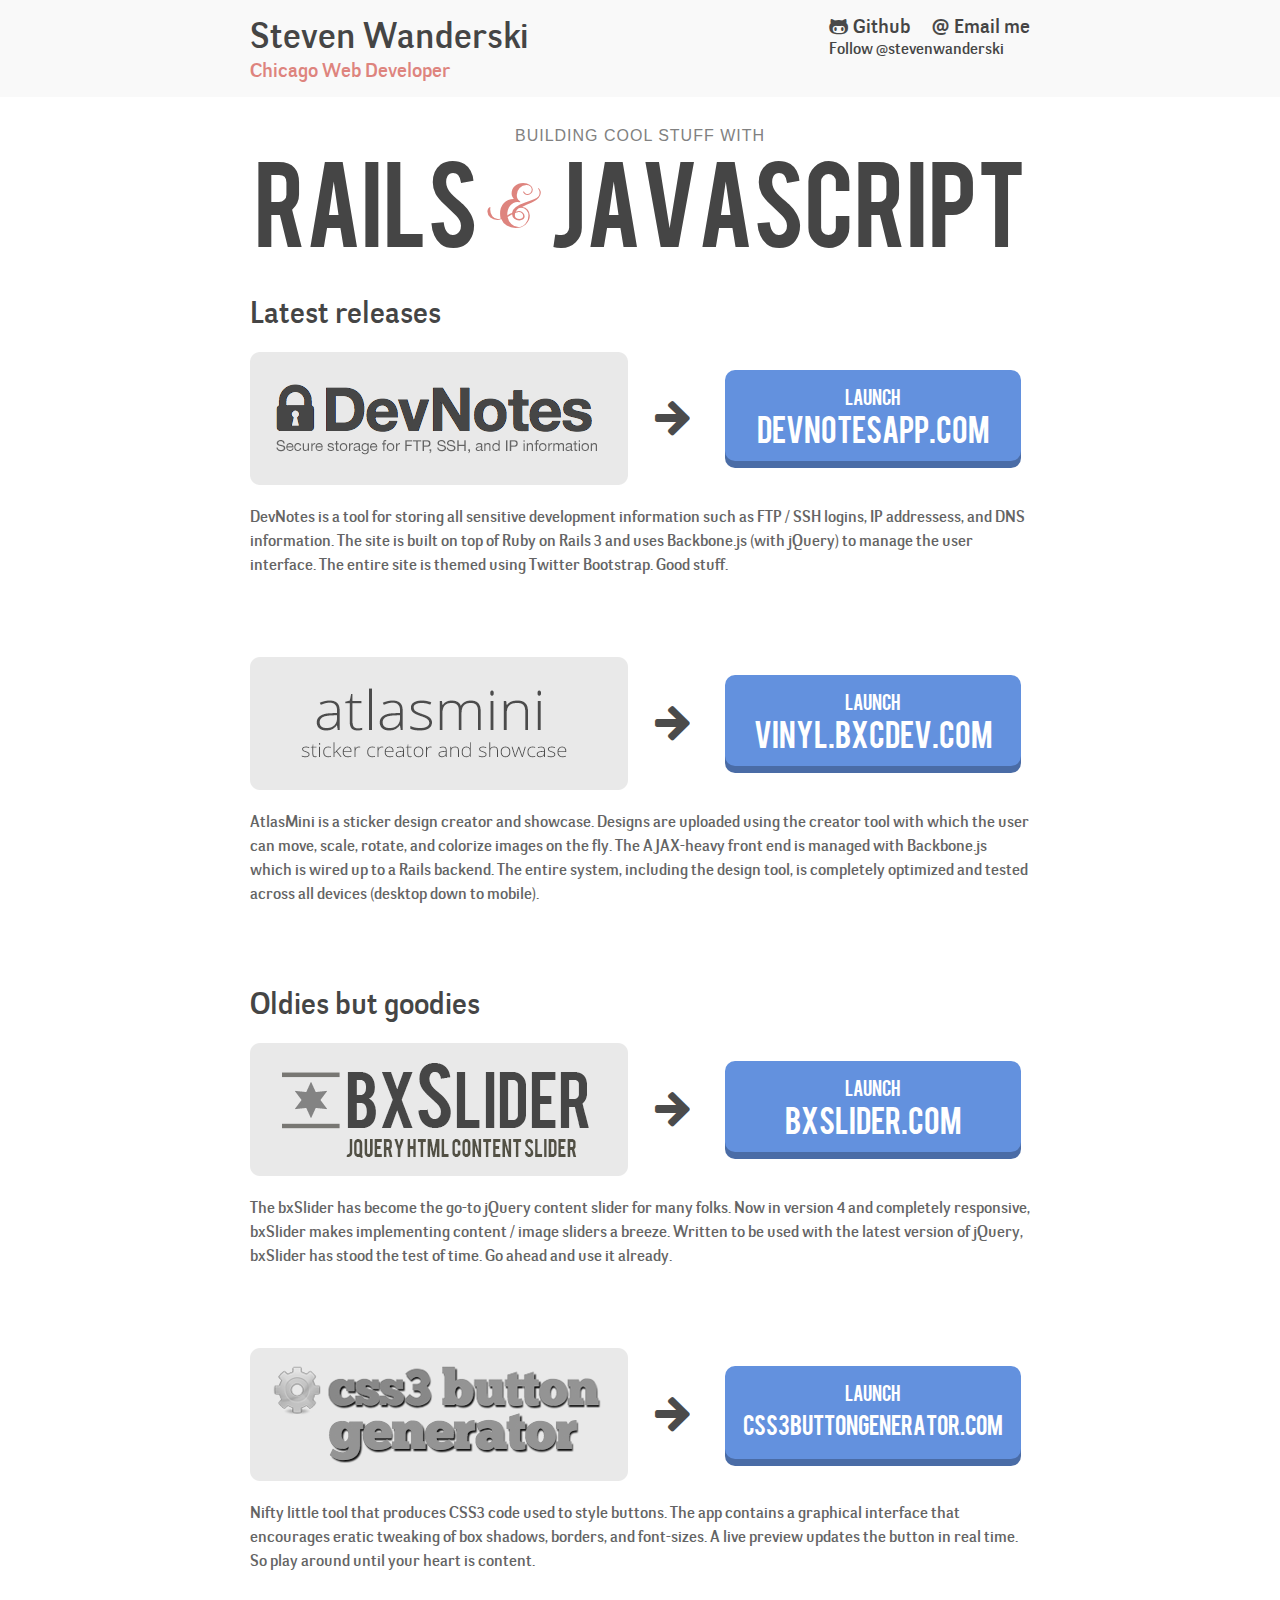
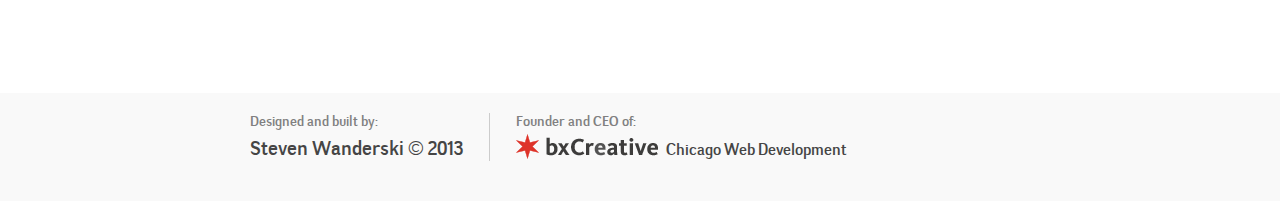
<file: index.html>
<!DOCTYPE html>
<head>
	<title>Steven Wanderski | Chicago Web Developer | Ruby on Rails Developer</title>
	<meta name="viewport" content="width=device-width, minimum-scale=1.0, maximum-scale=1.0, user-scalable=no">
	<meta name="google-site-verification" content="aFpnXkXKW8THv0ZMAaifXGRAYDEd8NdUnj5QtIpD1AU" />
	<link rel="stylesheet" href="css/styles.css" type="text/css" media="screen" title="no title" charset="utf-8">
	<script src="js/jquery-1.8.2.min.js" type="text/javascript" charset="utf-8"></script>
	<script src="js/jquery.validate.min.js" type="text/javascript" charset="utf-8"></script>
	<script src="js/scripts.js" type="text/javascript" charset="utf-8"></script>
	<script type="text/javascript">

	  var _gaq = _gaq || [];
	  _gaq.push(['_setAccount', 'UA-36499930-8']);
	  _gaq.push(['_trackPageview']);

	  (function() {
	    var ga = document.createElement('script'); ga.type = 'text/javascript'; ga.async = true;
	    ga.src = ('https:' == document.location.protocol ? 'https://ssl' : 'http://www') + '.google-analytics.com/ga.js';
	    var s = document.getElementsByTagName('script')[0]; s.parentNode.insertBefore(ga, s);
	  })();

	</script>
</head>

<body>

	<header>
		<div class="inner clearfix">

			<div class="left">
				<h2>Steven Wanderski</h2>
				<h3>Chicago Web Developer</h3>
			</div>

			<div class="right">
				<div class="email">
					<a href="http://bxcreative.com/contact" target="_blank"><span class="icon-at"></span>Email me</a>
				</div>
				<div class="github">
					<a href="https://github.com/wandoledzep" target="_blank"><span class="icon-github"></span> Github</a>
				</div>
				<div class="twitter">
					<a href="https://twitter.com/stevenwanderski" class="twitter-follow-button" data-show-count="false" data-size="large">Follow @stevenwanderski</a>
					<script>!function(d,s,id){var js,fjs=d.getElementsByTagName(s)[0],p=/^http:/.test(d.location)?'http':'https';if(!d.getElementById(id)){js=d.createElement(s);js.id=id;js.src=p+'://platform.twitter.com/widgets.js';fjs.parentNode.insertBefore(js,fjs);}}(document, 'script', 'twitter-wjs');</script>
				</div>
			</div>

		</div>
	</header>

	<section id="main">
		<div class="inner">

			<div id="contact-wrap">
				<div id="contact">

					<div id="contact-form">
						<h4>What's on your mind?</h4>
						<div class="close"><a href=""><span class="icon-cancel"></span>Close</a></div>
						<form method="POST" action="">
							<div class="form-item">
								<label for="name">Name</label>
								<input type="text" name="name" value="" id="name" class="required" />
							</div>
							<div class="form-item">
								<label for="email">Email</label>
								<input type="text" name="email" value="" id="email" class="required email" />
							</div>
							<div class="form-item">
								<label for="message">Message</label>
								<textarea name="message" id="message" class="required"></textarea>
							</div>
							<div class="form-item">
								<input type="submit" value="Send" class="submit" />
							</div>
						</form>
					</div>

					<div id="contact-success">
						<h4>Sweet!</h4>
						<p>Thanks for the note. We will be in touch shortly. Closing now...</p>
					</div>

					<div id="contact-error">
						<h4>Oh no!</h4>
						<p>Something went wrong. Please refresh the page and try again.</p>
					</div>

				</div>
			</div>

			<div class="sub-tagline">Building cool stuff with</div>
			<h1>Rails <span>&amp;</span> Javascript</h1>

			<h3>Latest releases</h3>

			<div class="project project-devnotes clearfix">
				<div class="project-logo"><img src="images/logo_devnotes.png" width="378" height="133" alt="Devnotes" /></div>
				<div class="project-arrow"><div class="icon-right"></div></div>
				<div class="project-launch">
					<a class="btn" href="https://devnotesapp.com" target="_blank">
						<span class="secondary">Launch</span>
						<span class="primary">devnotesapp.com</span>
					</a>
				</div>
				<p>DevNotes is a tool for storing all sensitive development information such as FTP / SSH logins, IP addressess, and DNS information. The site is built on top of Ruby on Rails 3 and uses Backbone.js (with jQuery) to manage the user interface. The entire site is themed using Twitter Bootstrap. Good stuff.</p>
			</div>

			<div class="project project-atals clearfix">
				<div class="project-logo"><img src="images/logo_atlas.png" width="378" height="133" alt="Atlas Mini" /></div>
				<div class="project-arrow"><div class="icon-right"></div></div>
				<div class="project-launch">
					<a class="btn" href="http://vinyl.bxcdev.com" target="_blank">
						<span class="secondary">Launch</span>
						<span class="primary">vinyl.bxcdev.com</span>
					</a>
				</div>
				<p>AtlasMini is a sticker design creator and showcase. Designs are uploaded using the creator tool with which the user can move, scale, rotate, and colorize images on the fly. The AJAX-heavy front end is managed with Backbone.js which is wired up to a Rails backend. The entire system, including the design tool, is completely optimized and tested across all devices (desktop down to mobile).</p>
			</div>

			<h3>Oldies but goodies</h3>

			<div class="project project-bxslider clearfix">
				<div class="project-logo"><img src="images/logo_bxslider.png" width="378" height="133" alt="bxSlider"></div>
				<div class="project-arrow"><div class="icon-right"></div></div>
				<div class="project-launch">
					<a class="btn" href="http://bxslider.com" target="_blank" onclick="function(){return false;}">
						<span class="secondary">Launch</span>
						<span class="primary">bxslider.com</span>
					</a>
				</div>
				<p>The bxSlider has become the go-to jQuery content slider for many folks. Now in version 4 and completely responsive, bxSlider makes implementing content / image sliders a breeze. Written to be used with the latest version of  jQuery, bxSlider has stood the test of time. Go ahead and use it already.</p>
			</div>

			<div class="project project-css3 clearfix">
				<div class="project-logo"><img src="images/logo_css3.png" width="378" height="133" alt="CSS3 Button Generator"></div>
				<div class="project-arrow"><div class="icon-right"></div></div>
				<div class="project-launch">
					<a class="btn" href="http://css3buttongenerator.com" target="_blank">
						<span class="secondary">Launch</span>
						<span class="primary">css3buttongenerator.com</span>
					</a>
				</div>
				<p>Nifty little tool that produces CSS3 code used to style buttons. The app contains a graphical interface that encourages eratic tweaking of box shadows, borders, and font-sizes. A live preview updates the button in real time. So play around until your heart is content.</p>
			</div>

		</div>
	</section>

	<footer>
		<div class="inner clearfix">

			<div class="left first">
				<p>Designed and built by:</p>
				<h5>Steven Wanderski &copy; 2013</h5>
			</div>

			<div class="left">
				<p>Founder and CEO of:</p>
				<img src="images/logo_bxcreative.png" width="142" height="25" alt="bxCreative"> <a href="http://bxcreative.com" target="_blank">Chicago Web Development</a>
			</div>

		</div>
	</footer>

</body>
</html>
</file>
<file: css/styles.css>
/** FONT IMPORTS ============================================= */

@font-face {
	font-family: 'Negotiate';
	src: url('../fonts/negotiate_free-webfont.eot');
	src: url('../fonts/negotiate_free-webfont.eot?#iefix') format('embedded-opentype'),
	     url('../fonts/negotiate_free-webfont.woff') format('woff'),
	     url('../fonts/negotiate_free-webfont.ttf') format('truetype'),
	     url('../fonts/negotiate_free-webfont.svg#webfont7AEiqOoJ') format('svg');
	font-weight: normal;
	font-style: normal;
}

@font-face {
	font-family: 'Bebas';
	src: url('../fonts/bebas-webfont.eot');
	src: url('../fonts/bebas-webfont.eot?#iefix') format('embedded-opentype'),
	     url('../fonts/bebas-webfont.woff') format('woff'),
	     url('../fonts/bebas-webfont.ttf') format('truetype'),
	     url('../fonts/bebas-webfont.svg#webfontOJIfwzl6') format('svg');
	font-weight: normal;
	font-style: normal;
}

@font-face {
  font-family: 'fontello';
  src: url("../fonts/fontello.eot");
  src: url("../fonts/fontello.eot?#iefix") format('embedded-opentype'), url("../fonts/fontello.woff") format('woff'), url("../fonts/fontello.ttf") format('truetype'), url("../fonts/fontello.svg#fontello") format('svg');
  font-weight: normal;
  font-style: normal;
}

@font-face {
  font-family: 'Cabin Condensed';
  font-style: normal;
  font-weight: normal;
  src: local('Cabin Condensed'), local('CabinCondensed'), url(http://themes.googleusercontent.com/static/fonts/cabincondensed/v4/B0txb0blf2N29WdYPJjMStL_YSxa0Ggq46JEtXTJ0Ts.woff) format('woff');
}

@font-face {
	font-family: 'ChopinScript';
	src: url('../fonts/chopinscript-webfont.eot');
	src: url('../fonts/chopinscript-webfont.eot?#iefix') format('embedded-opentype'),
	     url('../fonts/chopinscript-webfont.woff') format('woff'),
	     url('../fonts/chopinscript-webfont.ttf') format('truetype'),
	     url('../fonts/chopinscript-webfont.svg#chopinscriptregular') format('svg');
	font-weight: normal;
	font-style: normal;
}

/** FONT ICONS ============================================= */

[class^="icon-"]:before,
[class*=" icon-"]:before {
	color: #000;
  font-family: 'fontello';
  font-style: normal;
  font-weight: normal;
  speak: none;
  display: inline-block;
  text-decoration: inherit;
  width: 1em;
  margin-right: 0.2em;
  text-align: center;
  opacity: 0.7;
/* fix buttons height */
  line-height: 1em;
}

.icon-at:before { content: '\40'; } /* '@' */
.icon-right:before { content: '\2192'; } /* '→' */
.icon-github-text:before { content: '\f307'; } /* '' */
.icon-github:before { content: '\f308'; } /* '' */
.icon-block:before { content: '\1f6ab'; } /* '' */
.icon-cancel:before { content: '\2715'; } /* '✕' */

/** RESETS / FIXES ============================================= */

.clearfix:before,
.clearfix:after {
    content: "";
    display: table;
} 
.clearfix:after {
    clear: both;
}
.clearfix {
    zoom: 1; /* For IE 6/7 (trigger hasLayout) */
}

* {
	margin: 0;
	padding: 0;
	-moz-transition: all .35s;
	-webkit-transition: all .35s;
}

a {
	text-decoration: none;
	color: #454545;
	-moz-transition: color .25s, background-color .15s;
	-webkit-transition: color .25s, background-color .15s;
}

.left {
	float: left;
}

.right {
	float: right;
}

img {
  max-width: 100%;
  width: auto\9;
  height: auto;
  vertical-align: middle;
  border: 0;
}

h1, h2, h3, h4, h5, h6 {
	font-weight: normal;
}

/** TYPOGRAPHY ============================================= */

body {
	font-family: "Negotiate", "Arial", sans-serif;
	font-size: 1em;
	color: #454545;
}

header h2 {
	font-size: 2.25em;
	color: #454545;
}

header h3 {
	font-size: 1.25em;
	color: #de847e;
}

header .icon-github {
	font-size: .85em;
	color: #000;
}

header a:hover,
footer a:hover,
#contact a:hover {
	color: #6391de;
}

footer p {
	font-size: .875em;
	color: #808080;
	margin-bottom: 4px;
}

footer h5 {
	font-size: 1.25em;
}

.sub-tagline {
	text-align: center;
	text-transform: uppercase;
	color: #818181;
	font-family: "Cabin Condensed", "Arial";
	margin: 30px 0 10px;
	letter-spacing: 1px;
}

#main h1 {
	font-family: "Bebas";
	font-size: 6em;
	line-height: .9em;
	text-align: center;
	margin-bottom: 20px;
}

#main h1 span {
	font-size: .65em;
	font-family: "ChopinScript";
	color: #de847e;
	top: -20px;
	position: relative;
}

#main h3 {
	font-size: 1.875em;
	margin-bottom: 20px;
}

.project p {
	clear: both;
	color: #646464;
	line-height: 1.5em;
}

.project-css3 .btn .primary {
	font-size: 1.35em;
	line-height: 41px;
}

#contact h4 {
	font-size: 3em;
	margin-bottom: 10px;
	width: 75%;
}

/** LAYOUT ============================================= */

header .inner,
footer .inner,
#main {
	width: 780px;
	margin: 0 auto;
}

#main {
	padding-bottom: 40px;
}

header {
	background: #f9f9f9;
}

header .inner {
	padding: 14px 0;
	position: relative;
}

header .email {
	text-align: right;
	font-size: 1.25em;
	float: right;
}

header .github {
	text-align: right;
	font-size: 1.25em;
	float: right;
	margin-right: 20px;
}

footer .first {
	padding-right: 26px;
	margin-right: 26px;
	border-right: solid #ccc 1px;
}

footer .first p {
	margin-bottom: 6px;
}

footer img {
	vertical-align: bottom;
	margin-right: 5px;
}

.project {
	margin-bottom: 80px;
}

.project-logo {
	float: left;
	margin-bottom: 20px;
}

.project-arrow {
	float: left;
	margin: 40px 22px 0;
	font-size: 2.75em;
}

.project-launch {
	float: left;
	margin-top: 18px;
	width: 38%;
}

.btn {
	font-family: "Bebas", "Arial";
	color: #fff;
	background: #6391de;
	display: block;
	-webkit-border-radius: 10px;
	-moz-border-radius: 10px;
	border-radius: 10px;
	padding: 14px 0;
	text-align: center;
	width: 100%;
	-webkit-box-shadow: 0 7px 0 #4a6ca6;
	-moz-box-shadow: 0 7px 0 #4a6ca6;
	box-shadow: 0 7px 0 #4a6ca6;
	position: relative;
}

.btn span {
	display: block;
}

.btn .secondary {
	font-size: 1.125em;
}

.btn .primary {
	font-size: 1.875em;
}

.btn:hover {
	background: #72cb76;
	box-shadow: 0 7px 0 #549557;
}

.btn:active {
	box-shadow: none;
	top: 7px;
}

#contact-wrap,
#contact-success,
#contact-error {
	display: none;
}

#contact-wrap,
#contact-form,
#contact-success,
#contact-error {
	-webkit-transition: none;
	-moz-transition: none;
	transition: none;
}

/*#contact-success,
#contact-wrap {
	display: block;
}

#contact-form {
	display: none;
}
*/
#contact {
	background: #f9f9f9;
	border-radius: 10px;
	padding: 20px;
	margin: 30px 0;
	position: relative;
/*	height: 380px;*/
}

#contact label {
	display: block;
	margin-bottom: 3px;
	color: #888;
}

#contact label.error {
	display: none!important;
}

#contact input[type="text"],
#contact textarea {
	border: solid #ccc 1px;
	padding: 6px;
	font-family: "Negotiate", "Arial", sans-serif;
	font-size: 1em;
	width: 97%;
}

#contact textarea {
	height: 200px;
}

#contact input[type="text"]:focus,
#contact textarea:focus {
	border: solid #6391de 1px;
}

#contact input.error,
#contact textarea.error {
	border: solid red 1px!important;
}

#contact .form-item {
	margin-bottom: 10px;
}

#contact .close {
	position: absolute;
	top: 30px;
	right: 30px;
	font-size: 1.15em;
}

#contact .submit {
	border: 0;
	color: #fff;
	background: #6391de;
	-moz-border-radius: 10px;
	-webkit-border-radius: 10px;
	border-radius: 10px;
	padding: 5px 15px;
	font-size: 1.25em;
	cursor: pointer;
	margin-top: 15px;
	-webkit-appearance: none;
}

#contact .submit:hover {
	background: #72cb76;
}

#contact .submit[disabled],
#contact .submit[disabled]:hover {
	cursor: auto;
	background: #94B7F2;
}

footer {
	background: #f9f9f9;
}

footer .inner {
	padding: 20px 0 40px;
}


/** RESPONSIVE ============================================= */

@media(max-width: 780px){
	
	header .inner,
	footer .inner,
	#main {
		width: 100%;
	}
	
	header .left,
	footer .left {
		padding-left: 20px;
	}
	
	header .right {
		padding-right: 20px;
	}
	
	footer .left.first {
		border: 0;
		margin-bottom: 20px;
	}
	
	#main h1 {
		font-size: 4em;
	}
	
	#main .inner {
		padding: 0 20px;
	}
	
	.project-arrow {
		display: none;
	}
	
	.project-logo {
		float: none;
		text-align: center;
	}
	
	.project-launch {
		float: none;
		width: 378px;
		margin: 0 auto 20px;
	}
	
	#main h3 {
		text-align: center;
	}
	
	#main p {
		text-align: center;
	}
	
}

@media(max-width: 480px){
	
	header .left {
		float: none;
		padding: 0;
	}
	
	header .right {
		float: none;
		text-align: center;
		padding: 0;
	}
	
	header h2,
	header h3 {
		text-align: center;
	}
	
	header .email,
	header .github {
		float: none;
		display: inline;
		margin: 0;
	}
	
	header .email {
		margin-right: 20px;
	}
	
	#main h1 {
		font-size: 3em;
	}
	
	#main h1 span {
		top: -10px;
	}
	
	#contact h4 {
		width: 100%;
		font-size: 1.6em;
		text-align: center;
		padding-top: 35px;
	}
	
	#contact {
		padding-top: 5px;
	}
	
	#contact .close {
		top: 8px;
	}
	
}

@media(max-width: 420px){
	
	.project-launch {
		width: 100%;
	}
	
	#main h1 {
		font-size: 2em;
	}

}
</file>
